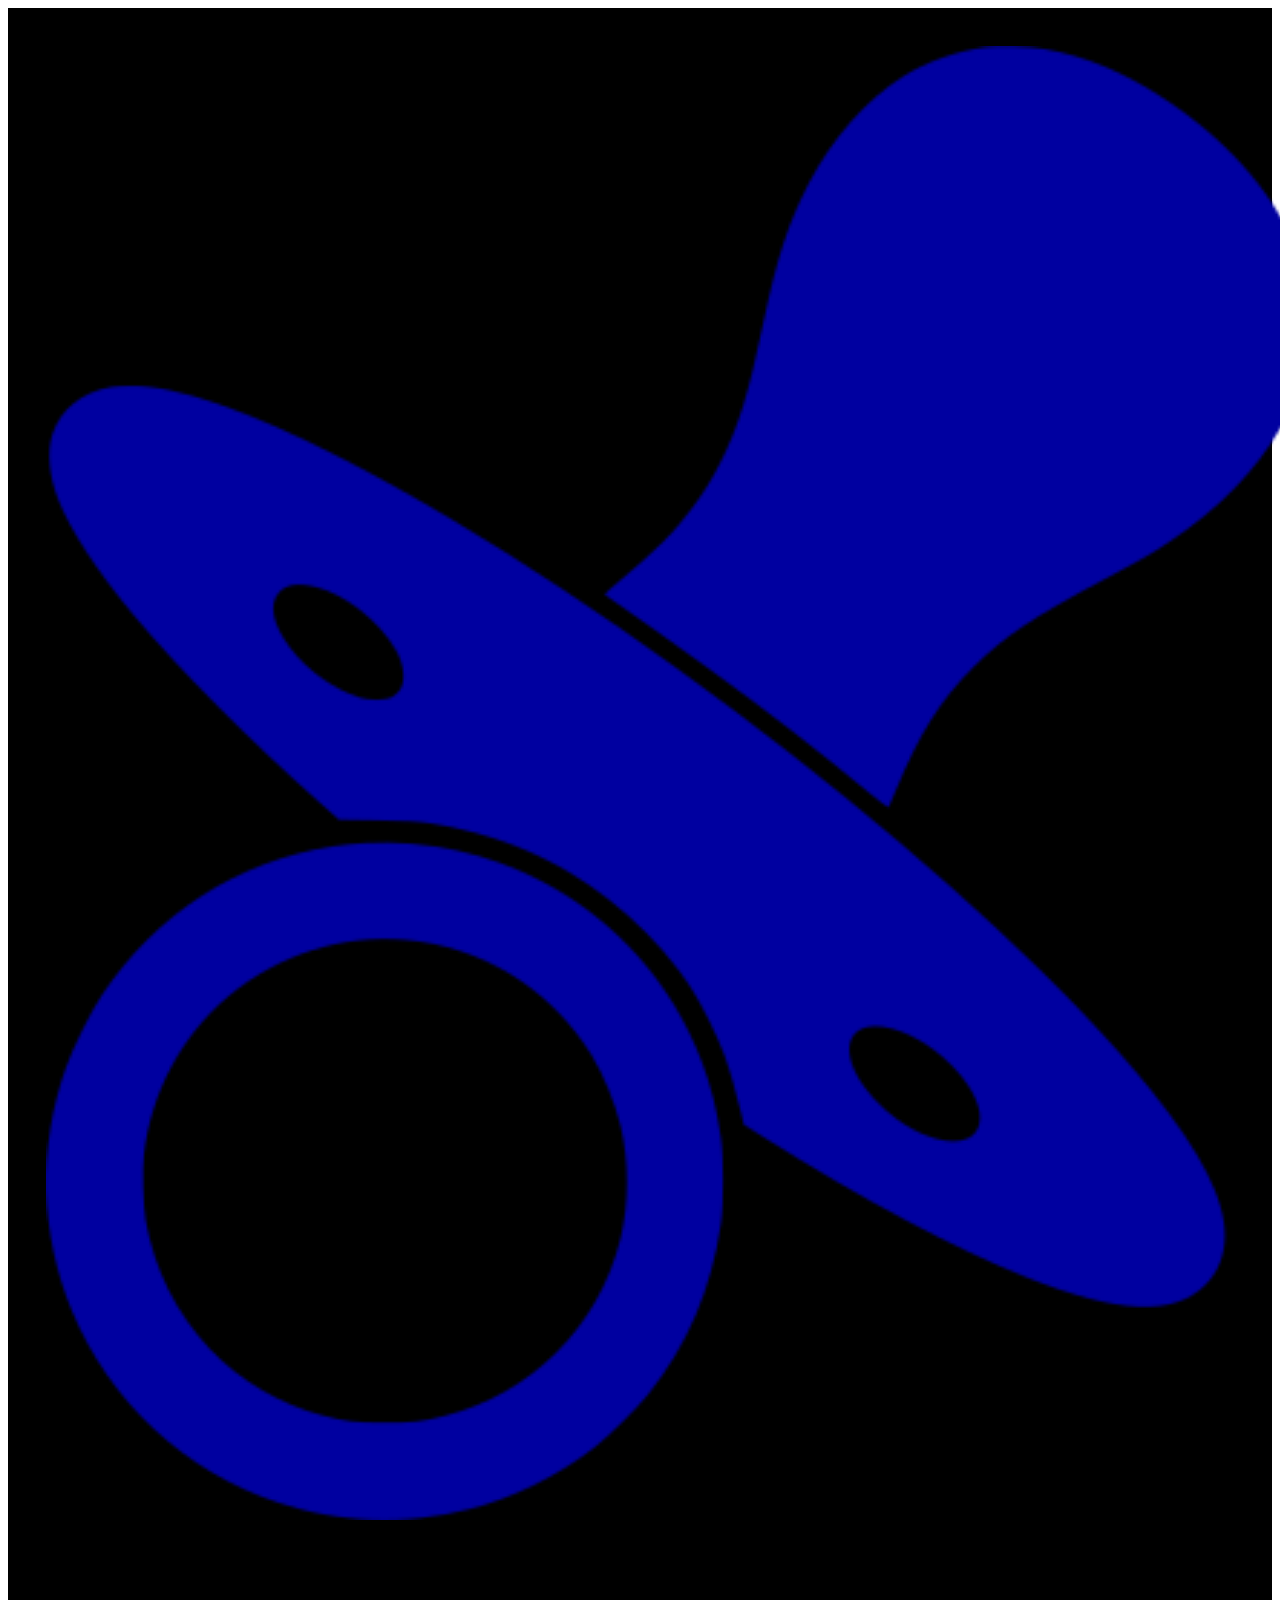
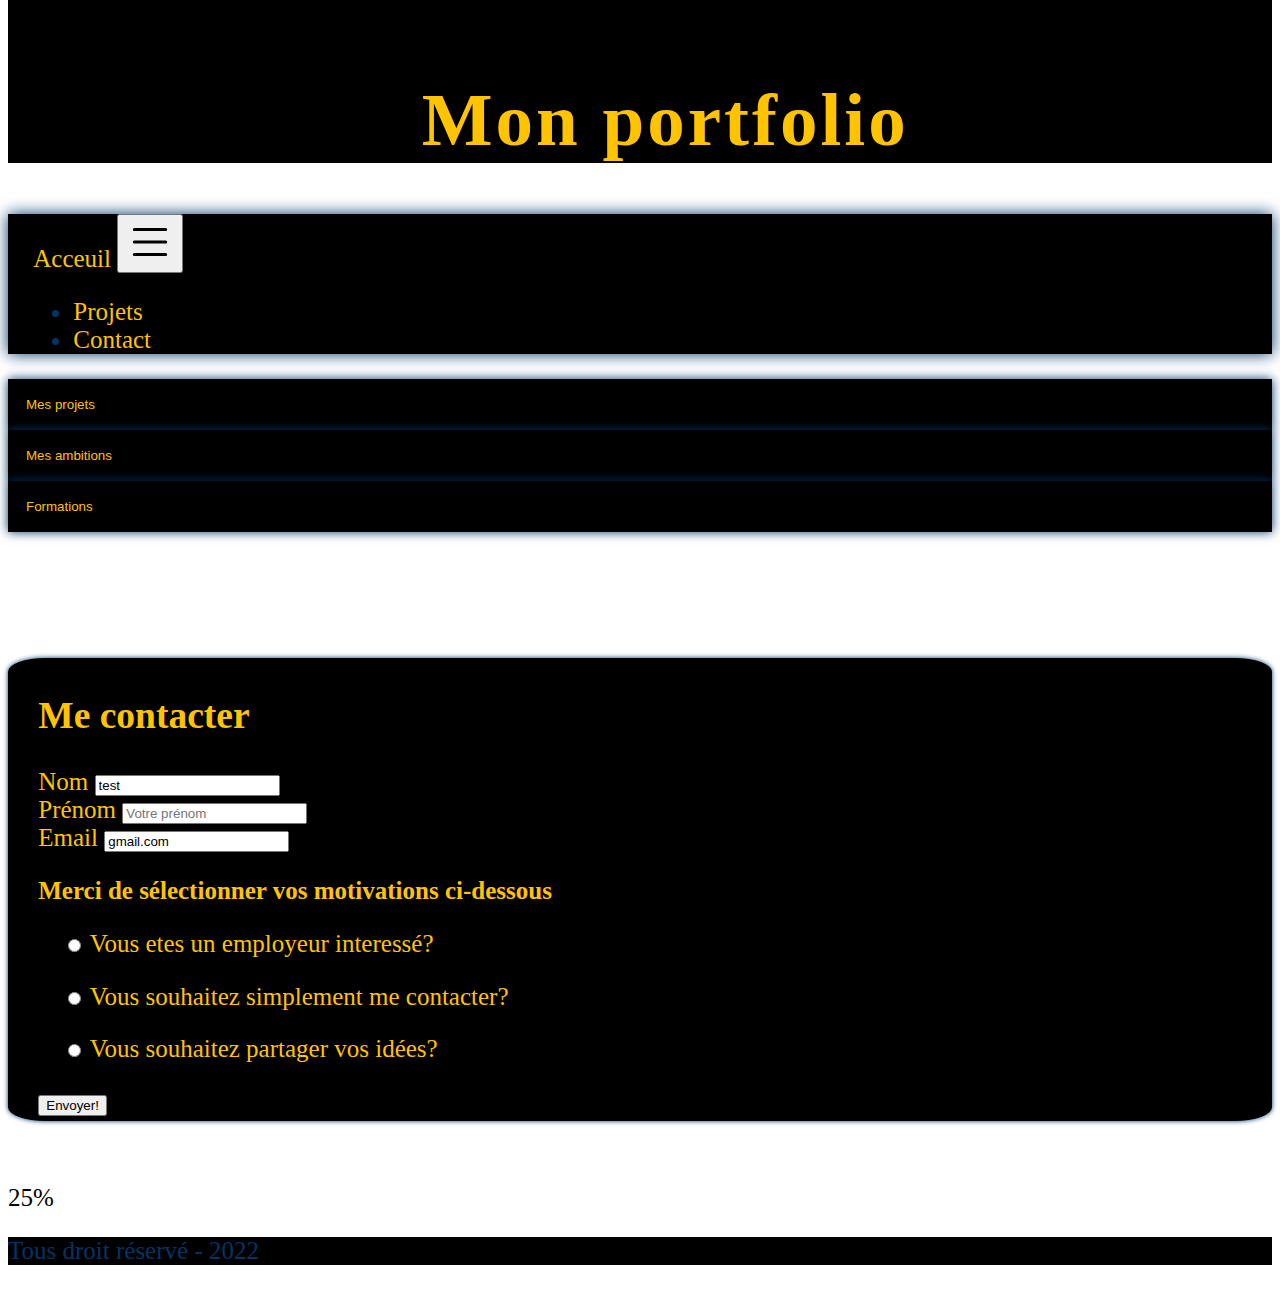
<file: index.html>
<!DOCTYPE html>
<html lang="fr">
<head>
    <meta charset="UTF-8">
    <meta http-equiv="X-UA-Compatible" content="IE=edge">
    <meta name="viewport" content="width=device-width, initial-scale=1.0">
    <meta name="desciption">

    
    <link href="https://cdn.jsdelivr.net/npm/bootstrap@5.1.3/dist/css/bootstrap.min.css" rel="stylesheet" integrity="sha384-1BmE4kWBq78iYhFldvKuhfTAU6auU8tT94WrHftjDbrCEXSU1oBoqyl2QvZ6jIW3" crossorigin="anonymous">
    <link rel="stylesheet" href="style.css">

    <title>Portfolio noir</title>
</head>
<body>
    <header>
        <div container="fluid">
            <div class="row" id="acceuil">
                <img  class="col-1 text-center"height="100%" width="100%"  src="/tetine fond transparent.png" alt="">
                <h1 class="col-8-lg col-4-xs">Mon portfolio</h1>
            </div>
        </div>
    </header>
    <nav class="navbar navbar navbar-expand-lg">
        <a href="#acceuil">Acceuil</a>
        <button 
        type="button"
        class="navbar-toggler"
        data-toggle="collapse"
        data-target="#navdropdown"
        aria-controls="navdropdown"
        aria-expanded="false"
        aria-label="toggle navigation">
        <svg xmlns="http://www.w3.org/2000/svg" width="50" height="50" fill="currentColor" class="bi bi-list text-warning" viewBox="0 0 16 16">
            <path fill-rule="evenodd" d="M2.5 12a.5.5 0 0 1 .5-.5h10a.5.5 0 0 1 0 1H3a.5.5 0 0 1-.5-.5zm0-4a.5.5 0 0 1 .5-.5h10a.5.5 0 0 1 0 1H3a.5.5 0 0 1-.5-.5zm0-4a.5.5 0 0 1 .5-.5h10a.5.5 0 0 1 0 1H3a.5.5 0 0 1-.5-.5z"/>
          </svg>

        </button>
        <div class="collapse navbar-collapse" id="navdropdown">
            <ul class="navbar-nav">
                
                <li class="nav-item">
                    <a href="#accordion" class="nav-link">Projets</a>
                </li><li class="nav-item">
                    <a href="#formcontour" class="nav-link">Contact</a>
                </li>
                
            </ul>
    </div>

    </nav>

    <article>
        <aside>
            <button class="accordion" id="accordion">Mes projets</button>
                <div class="panel">
                    <p>je créé actuellement deux sites de e-commerce avec le cms wordpress. 
                        <br>Lien ci-dessous:
                        <br><br>
                    j'ai créé pour une évaluation, un site web pour une association statique avec html, css et bootstrap. Lien Github ci-dessous:
                    <br><a href="https://github.com/sabrouw/evaluation-HTML-CSS-BS">Cliquer ici pour voir</a>
                    </p>
                </div>

            <button class="accordion">Mes ambitions</button>
                <div class="panel">
                <p>Je suis passionnée d'informatique et de tout ce qui s'y attache, je prétend avoir un certain savoir faire "iné" à résoudre les problèmes se rapportant au nouvelles technologie et à l'informatique.
                J'au baucoups l'occasion de dépanné des ordinateurs et des logiciels.
                    <br>
                    je veux apprendre au quotidien, être capable de créer de toutes pièces et réparer des applications et sites web et leurs fonctionnalités pour aller toujours plus vite et plus loin.
                 <br>
                </p>
                </div>

            <button class="accordion">Formations</button>
                <div class="panel">
                <p><b> Je suis actuellement en formation à distance au  campus live studi depuis Octobre 2021, </b>Je souhaite passer ma session d'examen en décembre 2022 et obtenir mon certificat.
                    <br><br> Avant le passage à la validation de session de décembre j'ai une période de stage en entreprise chez un intervenant de mon travail actuel.
                    <br>
                    Cette entreprise a développé une application afin de gérer les différentes tâches et traitement de textes des rendez-vous médicaux.
                </p>
                </div>
        </aside>

        
            <div class="container" id="formcontour">
                <form class="g-3 needs-validation form-control-lg"  method="post" action="">
                    <h2 class="text-center">Me contacter </h2>
                <div class="row formstyle">
                    <div></div>
    
                <div class="row ">
                  <label for="firstname">Nom</label> 
                  <input class="form-control-md" type="text"name="firstname"id="firstname" placeholder="Votre nom" value="test"required>
                </div>
                <div class="row col-6-lg col-3-xs pad">
                  <label for="lastname">Prénom</label>
                  <input type="text"  class="form-control-md" name="lastname"id="lastname" placeholder="Votre prénom" required>
                </div>
                <div class="row col-6-lg col-3-xs pad">
                  <label for="email">Email</label>
                  <input type="email"name="email" id="email" placeholder="Votre email" required>
                </div>
                <!--<div class="row col-6-lg pad">
                  <label for="phone">Votre numéro de téléphone</label>
                  <input  type="tel" name="phone" class="form-control" id="phone" placeholder="Numéro de téléphone"pattern="[0-9]{2} [0-9]{2} [0-9]{2} [0-9]{2}"required>-->
                  
                
                
                  <b><p class="text-center">Merci de sélectionner vos motivations ci-dessous </p></b>
                  
                  <div class="form-check row col-6-lg col-3-xs">
                    <input class="form-check-input"type="radio" id="interet">
                  <label for="interet">Vous etes un employeur interessé?</label>
                  </div>
                
                  <div class="form-check row col-6-lg col-3-xs">
                    <input class="form-check-input"type="radio" id="contact">
                  <label for="contact">Vous souhaitez simplement me contacter?</label>
                  </div>
                
                  
                  <div class="form-check row col-6-lg col-3-xs">
                    <input class="form-check-input" type="radio" id="idees">
                  <label for="idees">Vous souhaitez partager vos idées?</label>
                  </div>
              
                  
                  <div class="row col-5-lg col-1-xs" id="formcontour">
                    <button type="submit" class="btn">Envoyer!</button>
                  </div>
                </div>
                </div>
            </div>
            </form>

            <section>
                <div class="progress">
                    <div class="progress-bar" role="progressbar" style="width: 52%;" aria-valuenow="25" aria-valuemin="0" aria-valuemax="100">25%</div>
                  </div>
                
            </section>

            </div>
    </article>
    
    <script src="jquery.js"></script>
    <script src="app.js"></script>
    <script src="https://code.jquery.com/jquery-3.2.1.slim.min.js" integrity="sha384-KJ3o2DKtIkvYIK3UENzmM7KCkRr/rE9/Qpg6aAZGJwFDMVNA/GpGFF93hXpG5KkN" crossorigin="anonymous"></script>
    <script src="https://cdn.jsdelivr.net/npm/popper.js@1.12.9/dist/umd/popper.min.js" integrity="sha384-ApNbgh9B+Y1QKtv3Rn7W3mgPxhU9K/ScQsAP7hUibX39j7fakFPskvXusvfa0b4Q" crossorigin="anonymous"></script>
    <script src="https://cdn.jsdelivr.net/npm/bootstrap@4.0.0/dist/js/bootstrap.min.js" integrity="sha384-JZR6Spejh4U02d8jOt6vLEHfe/JQGiRRSQQxSfFWpi1MquVdAyjUar5+76PVCmYl" crossorigin="anonymous"></script>

   
</button>
</body>
<footer>
<P class="text-center">Tous droit réservé - 2022</P>
</footer>
</html>
</file>
<file: style.css>
html{
    font-family: Impact, fantasy;
    font-style: bolder;
    font-size: 25px;
    
}

header{
    background-color: black;
    color: #ffc300;
    font-family: Impact, fantasy;
    font-style: bolder;
    letter-spacing: 3px;
}

h1{
    padding-top: 5%;
    font-size: 3rem;
    text-align: center;
    margin-left: 4%;
    
    
    
}
h2{
    background-color:black;
}
h3{
    padding-top: 5%;
    padding-bottom: 3%;
}

nav{
    background-color: black;
    color: #ffc300;
    box-shadow:  0 0 15px #003566;    
    color:#003566;
    padding-left: 2%;
}
.bodyjaune{
    background-color: black;
    
}

.form-check{
    margin-bottom: 2%;
    margin: 2%;
}

footer{
    background-color: black;
    color:#003566;
}
:visited{
    color:#ffc300;
     
}
:link{
    color: #ffc300;
    text-decoration: none;
}
img{
    height: 0.5%;
    margin: 2%;
    padding: 1%;

}


form{
    margin-top:  10%;
    border: solid 5px black;
    background-color: black;
    border-radius: 3%;
    color: #ffc300;
    box-shadow: 0 0 5px #003566;
    padding-left: 2%;
    
}
/*bouton submit*/
.sub{
    color: #ffc300;
    
}

footer{
    border-radius: 0 0 10px #003566;
    background-color: black;
}

.boutonretour{
    background-color: black;
    color: #ffc300;
    display:flex;
    flex-direction: row-reverse;
    border: black 10px solid;
    border-radius: 15%;
    position: fixed;
}

.accordion {
    background-color: black;
    color: #ffc300 ;
    cursor: pointer;
    padding: 18px;
    width: 100%;
    border: none;
    text-align: left;
    outline: none;
    transition: 0.4s;
    box-shadow: 0 0 10px #003566;
  }
  
  .active, .accordion:hover {
    background-color: #001d3d; 
    box-shadow: 0 0 10px black;
  }
  
  .panel {
    padding: 0 18px;
    display: none;
    background-color: black;
    overflow: hidden;
    color: #ffc300;
  }
  .progress{
      padding-top: 5%;
  }

  article{
      padding: 0;
      margin: 0;

  }
</file>
